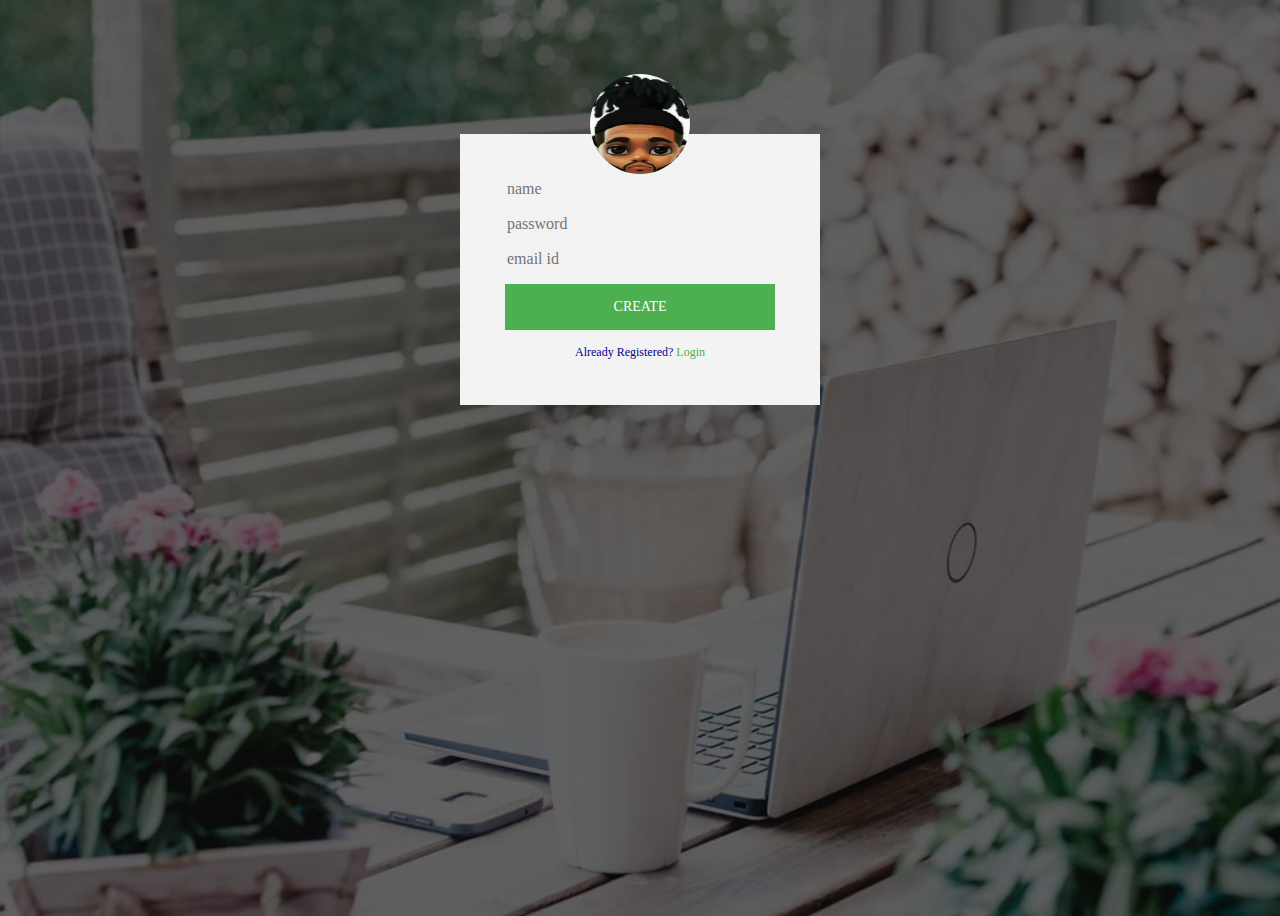
<file: login/Sign_up.html>
<!DOCTYPE HTML>
<html>

<head>
    <title>Sign Up</title>
    <meta charset="utf-8">
    <meta name="viewport" content="width=device-width, initial-scale=1, shrink-to-fit=no">



    <link rel="stylesheet" href="../login/Stylesheet.css" />

    <meta name="Author" content="Stanley Eze">


    <script src="https://code.jquery.com/jquery-3.5.0.min.js"
        integrity="sha256-xNzN2a4ltkB44Mc/Jz3pT4iU1cmeR0FkXs4pru/JxaQ=" crossorigin="anonymous"></script>

</head>

<body>



    <div class="Sign-in-page">
        <div class="form">
            <form id="register-form" class="register-form" method="POST">
                <img src="../login/weekend.jpg" class="avatar" class="img-thumbnail">
                <input type="text" placeholder="name" required="" id="sign-in-name" />
                <input type="password" placeholder="password" required="" id="User-password" />
                <input type="email" placeholder="email id" required="" id="User-email" />
                <button id="create-User" type="submit">Create</button>
                <p class="message">Already Registered? <a href="login_page.html">Login</a></p>
            </form>

        </div>
    </div>


</body>

</html>
</file>
<file: login/Stylesheet.css>
body {
    background-image: radial-gradient(rgba(0,0,0,0.6),rgba(0,0,0,0.6)),url(../images/slide_2.jpg);
    height: 100vh;
    background-size: cover;
    background-position: center;
}

.login-page{
    width: 360px;
    padding: 10% 0 0;
    margin: auto;
}

.Sign-in-page{
    width: 360px;
    padding: 10% 0 0;
    margin: auto;
}

.form{
    position: relative;
    z-index: 1;
    background: #f3f3f3;
    max-width: 360px;
    margin: 0 auto 100px;
    padding: 45px;
    text-align: center;
}

.form input{
    font-family: "Roboto", fantasy;
    outline: 1;
    background: #f2f2f2;
    width: 100%;
    border: 0;
    margin: 0 0 15px;
    box-sizing: border-box;
    font-size: inherit;
}

.form button{
    font-family: "Roboto", fantasy;
    text-transform: uppercase;
    outline: 0;
    background: #4caf50;
    width: 100%;
    border: 0;
    padding: 15px;
    color: #ffffff;
    font-size: 14px;
    cursor: pointer;
}

.avatar{
    width: 100px;
    height: 100px;
    border-radius: 50%;
    position: absolute;
    top: -60px;
    left: calc(50% - 50px);
}

.form button:hover,.form button:active{
    background: #43A047;
}

.form .message{
    margin: 15px 0 0;
    color: darkblue;
    font-size: 12px;
}

.form .message a{
    color: #4caf50;
    text-decoration: none;
}

.form .login-form{
    display: initial;
}

footer{
    padding: 20px;
    margin-top: 200px;
    color: #ffffff;
    background-color: rgb(160, 223, 188);
    text-align: center; 
}
.footer-section {
    padding: 7em 0;
    background-color: #fafafa; }
    .footer-section p {
      font-size: 1rem; }
    .footer-section h3 {
      font-size: .9rem;
      letter-spacing: .1rem;
      text-transform: uppercase;
      color: #000;
      margin-bottom: 1.5rem;
      font-weight: 900; }
    .footer-section .footer-links li {
      margin-bottom: 10px; }
</file>
